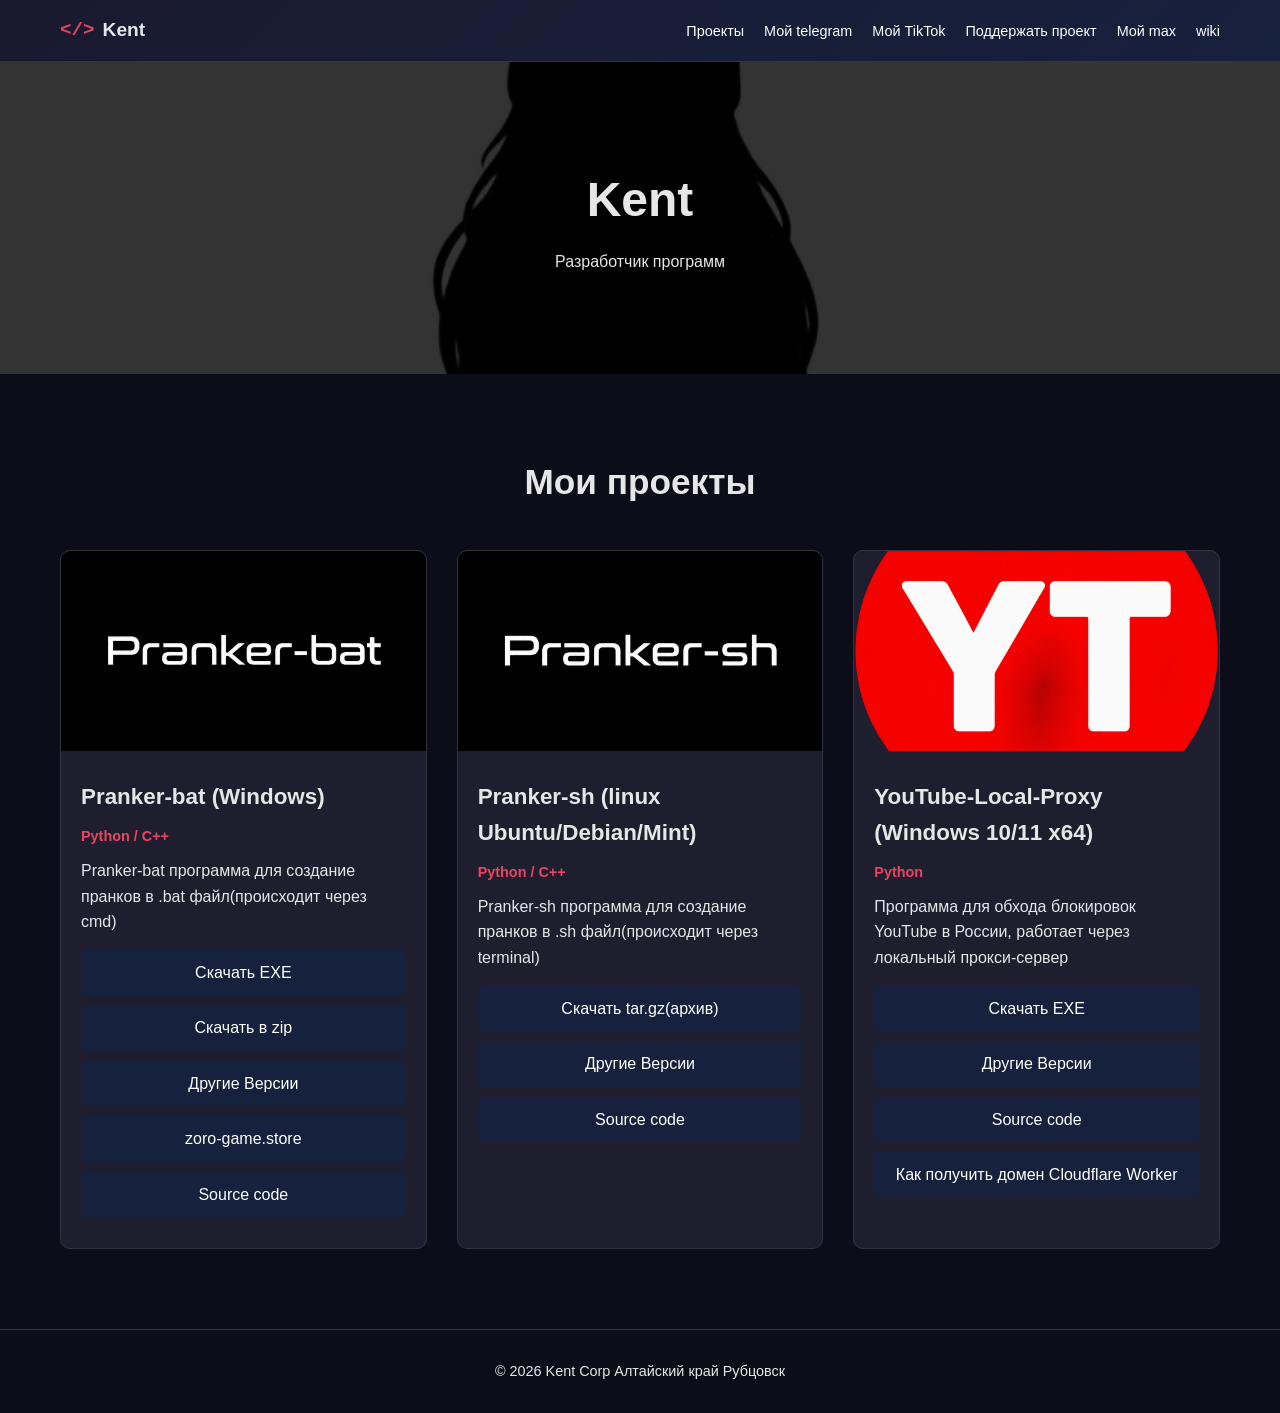
<file: index.html>
<!DOCTYPE html>
<html lang="ru">
<head>
    <meta charset="UTF-8">
    <meta name="viewport" content="width=device-width, initial-scale=1.0">
    <title>Kent - Разработчик</title>
    <link rel="stylesheet" href="style.css">
</head>

<body>

<header>
    <div class="container header-content">
        <div class="logo"><span class="logo-icon">&lt;/&gt;</span> Kent </div>
        <nav>
            <ul>
                <li><a href="#projects">Проекты</a></li>
                <li><a href="https://t.me/kentrutg" target="_blank">Мой telegram</a></li>
                <li><a href="www.tiktok.com/@kent_1993_" target="_blank">Мой TikTok</a></li>
                <li><a href="https://dalink.to/kentrudan" target="_blank">Поддержать проект</a></li>
                <li><a href="https://max.ru/channel_kentRub" target="_blank">Мой max</a></li>
                <li><a href="https://kentrugit.github.io/wiki/"class="back-button">wiki</a></li>
            </ul>
        </nav>
    </div>
</header>

<section class="hero">
    <h1>Kent</h1>
    <p>Разработчик программ</p>
</section>

<section id="projects" class="projects">
    <div class="container">
        <h2 class="section-title">Мои проекты</h2>

        <div class="project-grid">
            
            <div class="project-card">
                <div class="project-image">
                    <img src="prank-bat-ico.png" alt="PrankMaster">
                </div>
                <div class="project-content">
                    <h3 class="project-title">Pranker-bat (Windows)</h3>
                    <div class="project-tech">Python / C++</div>
                    <p>Pranker-bat программа для создание пранков в .bat файл(происходит через cmd)</p>
                    <div class="download-links">
                        <a href="https://github.com/kentrugithud/Pranker/releases/download/1.6.5/Pranker_bat_Setup.exe">Скачать EXE</a>
                        <a href="https://github.com/kentrugithud/Pranker/releases/download/1.6.5/Pranker-bat.zip">Скачать в zip</a>
                        <a href="https://github.com/kentrugithud/Pranker/releases">Другие Версии</a>
                        <a href="https://zoro-game.store/pages/game/game.html?id=25">zoro-game.store</a>
                        <a href="https://github.com/kentrugithud/Pranker">Source code</a>
                    </div>
                </div>
            </div>

               <div class="project-card">
                <div class="project-image">
                    <img src="logo-sh.png" alt="PrankMaster">
                </div>
                <div class="project-content">
                    <h3 class="project-title">Pranker-sh (linux Ubuntu/Debian/Mint)</h3>
                    <div class="project-tech">Python / C++</div>
                    <p>Pranker-sh программа для создание пранков в .sh файл(происходит через terminal)</p>
                    <div class="download-links">
                        <a href="https://github.com/kentrugithud/Pranker-linux/releases/download/1.6.5/Pranker-sh.tar.gz">Скачать tar.gz(архив)</a>
                        <a href="https://github.com/kentrugithud/Pranker-linux/releases">Другие Версии</a>
                        <a href="https://github.com/kentrugithud/Pranker-linux">Source code</a>
                    </div>
                </div>
            </div>

            <div class="project-card">
                <div class="project-image">
                    <img src="YTLP.png" alt="YTLP">
                </div>
                <div class="project-content">
                    <h3 class="project-title">YouTube-Local-Proxy (Windows 10/11 x64)</h3>
                    <div class="project-tech">Python</div>
                    <p>Программа для обхода блокировок YouTube в России, работает через локальный прокси-сервер </p>
                    <div class="download-links">
                        <a href="https://github.com/kentrugithud/YouTube-Local-Proxy/releases/download/1.3/YT-Local-Proxy.exe">Скачать EXE</a>
                        <a href="https://github.com/kentrugithud/YouTube-Local-Proxy/releases">Другие Версии</a>
                        <a href="https://github.com/kentrugithud/YouTube-Local-Proxy">Source code</a>
                        <a href="https://kentrugit.github.io/cfw-ytlp/">Как получить домен Cloudflare Worker</a>
                    </div>
                </div>
            </div>

        </div>
    </div>
</section>

<footer>
    © 2026 Kent Corp
    Алтайский край Рубцовск
</footer>

</body>
</html>
</file>
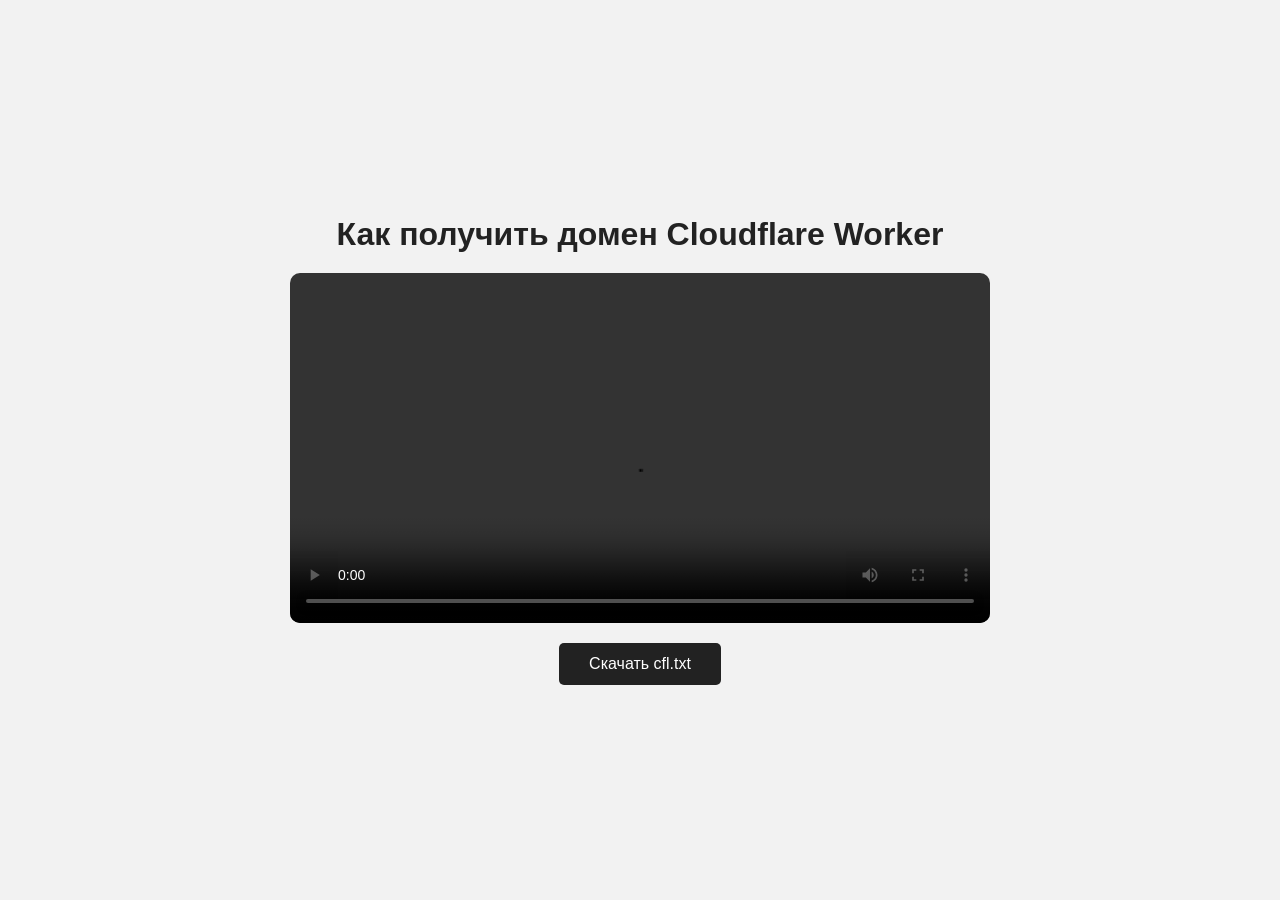
<file: cfw-ytlp/index.html>
<!DOCTYPE html>
<html lang="ru">
<head>
    <meta charset="UTF-8">
    <meta name="viewport" content="width=device-width, initial-scale=1.0">
    <title>Cloudflare Worker Домен</title>
    <link rel="stylesheet" href="style.css">
</head>
<body>

    <div class="container">

        <h1>Как получить домен Cloudflare Worker</h1>

        <video controls>
            <source src="1123.mp4" type="video/mp4">
            Ваш браузер не поддерживает видео.
        </video>

        <a
            href="https://kentrugit.github.io/cfw-ytlp/cfl.txt"
            class="button"
            download="cfl.txt">
            Скачать cfl.txt
        </a>

    </div>

</body>
</html>
</file>
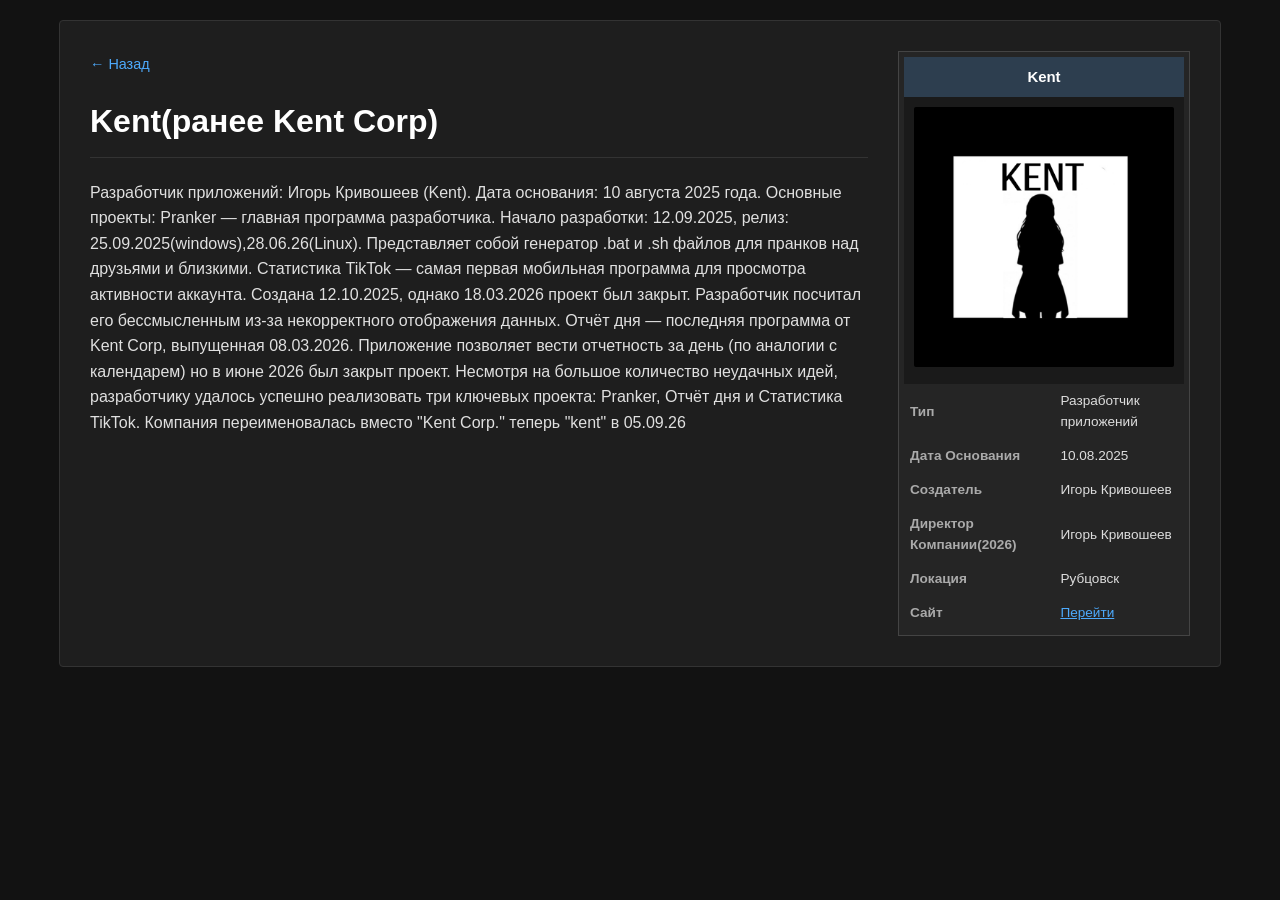
<file: wiki/index.html>
<!DOCTYPE html>
<html lang="ru">
<head>
    <meta charset="UTF-8">
    <meta name="viewport" content="width=device-width, initial-scale=1.0">
    <title>Wiki</title>
    <link rel="stylesheet" href="style.css">
</head>
<body>

    <div class="container">
        <main class="content">
            <a href="https://kentrugithud.github.io/" class="back-button">← Назад</a>
            
            <h1>Kent(ранее Kent Corp)</h1>
            <p>
               Разработчик приложений: Игорь Кривошеев (Kent).
Дата основания: 10 августа 2025 года.

Основные проекты:

    Pranker — главная программа разработчика. Начало разработки: 12.09.2025, релиз: 25.09.2025(windows),28.06.26(Linux). Представляет собой генератор .bat и .sh файлов для пранков над друзьями и близкими.

    Статистика TikTok — самая первая мобильная программа для просмотра активности аккаунта. Создана 12.10.2025, однако 18.03.2026 проект был закрыт. Разработчик посчитал его бессмысленным из-за некорректного отображения данных.

    Отчёт дня — последняя программа от Kent Corp, выпущенная 08.03.2026. Приложение позволяет вести отчетность за день (по аналогии с календарем) но в июне 2026 был закрыт проект.

Несмотря на большое количество неудачных идей, разработчику удалось успешно реализовать три ключевых проекта: Pranker, Отчёт дня и Статистика TikTok.
                Компания переименовалась вместо "Kent Corp." теперь "kent" в 05.09.26
                </p>
        </main>

        <aside class="infobox">
            <div class="infobox-title">Kent</div>
            <div class="infobox-image">
                <img src="logokc1.jpg" alt="Логотип Kent Corp">
            </div>
            <table class="infobox-table">
                <tr>
                    <th>Тип</th>
                    <td>Разработчик приложений</td>
                </tr>
                <tr>
                    <th>Дата Основания</th>
                    <td>10.08.2025</td>
                </tr>
                <tr>
                    <th>Создатель</th>
                    <td>Игорь Кривошеев</td>
                </tr>

                 <tr>
                    <th>Директор Компании(2026)</th>
                    <td>Игорь Кривошеев</td>
                </tr>
                <tr>
                    <th>Локация</th>
                    <td>Рубцовск</td>
                </tr>
                <tr>
                    <th>Сайт</th>
                    <td><a href="https://kentrugithud.github.io/">Перейти</a></td>
                </tr>
            </table>
        </aside>
    </div>

</body>
</html>
</file>
<file: style.css>
* {
    margin: 0;
    padding: 0;
    box-sizing: border-box;
    font-family: 'Segoe UI', Tahoma, Geneva, Verdana, sans-serif;
}

:root {
    --primary-color: #1a1a2e;
    --secondary-color: #16213e;
    --accent-color: #e94560;
    --dark-color: #0d0d1a;
    --bg-color: #121212;
    --card-bg: #1e1e2e;
    --border-color: #333344;
    --text-color: #e6e6e6;
}

body {
    background: var(--bg-color);
    color: var(--text-color);
    line-height: 1.6;
}

.container {
    max-width: 1200px;
    margin: auto;
    padding: 0 20px;
}

/* Шапка */
header {
    background: linear-gradient(135deg, var(--primary-color), var(--secondary-color));
    padding: 15px 0;
    position: sticky;
    top: 0;
    z-index: 100;
    border-bottom: 1px solid var(--border-color);
}

.header-content {
    display: flex;
    justify-content: space-between;
    align-items: center;
}

.logo {
    font-weight: bold;
    font-size: 1.2rem;
    display: flex;
    align-items: center;
}

.logo-icon {
    color: var(--accent-color);
    margin-right: 8px;
    font-family: monospace;
}

nav ul {
    display: flex;
    list-style: none;
    align-items: center;
}

nav ul li {
    margin-left: 20px;
}

nav ul a {
    color: white;
    text-decoration: none;
    font-size: 0.9rem;
    transition: 0.3s;
}

nav ul a:hover {
    color: var(--accent-color);
}

/* Hero секция */
.hero {
    padding: 100px 20px;
    text-align: center;
    background: linear-gradient(rgba(0,0,0,.8), rgba(0,0,0,.8)),
                url("logoKC.jpg");
    background-size: cover;
    background-position: center;
}

.hero h1 {
    font-size: 3rem;
    margin-bottom: 10px;
}

/* Проекты */
section {
    padding: 80px 0;
}

.section-title {
    text-align: center;
    font-size: 2.2rem;
    margin-bottom: 40px;
}

.projects {
    background: var(--dark-color);
}

.project-grid {
    display: grid;
    grid-template-columns: repeat(auto-fit, minmax(300px, 1fr));
    gap: 30px;
}

.project-card {
    background: var(--card-bg);
    border-radius: 10px;
    overflow: hidden;
    border: 1px solid var(--border-color);
    transition: transform .3s;
    display: flex;
    flex-direction: column;
}

.project-card:hover {
    transform: translateY(-8px);
}

.project-image img {
    width: 100%;
    height: 200px;
    object-fit: cover;
}

.project-content {
    padding: 20px;
    flex-grow: 1;
}

.project-title {
    font-size: 1.4rem;
    margin-bottom: 10px;
}

.project-tech {
    color: var(--accent-color);
    margin-bottom: 10px;
    font-weight: bold;
    font-size: 0.9rem;
}

.download-links {
    margin-top: 15px;
}

.download-links a {
    display: block;
    background: var(--secondary-color);
    color: white;
    padding: 10px;
    text-align: center;
    border-radius: 5px;
    margin-bottom: 10px;
    text-decoration: none;
    transition: background 0.3s;
}

.download-links a:hover {
    background: var(--accent-color);
}

/* Футер */
footer {
    text-align: center;
    padding: 30px;
    background: var(--dark-color);
    border-top: 1px solid var(--border-color);
    font-size: 0.9rem;
}

/* Адаптивность */
@media (max-width: 768px) {
    .header-content {
        flex-direction: column;
        gap: 15px;
    }

    nav ul {
        flex-wrap: wrap;
        justify-content: center;
    }

    nav ul li {
        margin: 5px 10px;
    }
}
</file>
<file: cfw-ytlp/style.css>
* {
    margin: 0;
    padding: 0;
    box-sizing: border-box;
}

body {
    background-color: #f2f2f2;
    font-family: Arial, sans-serif;
}

.container {
    display: flex;
    flex-direction: column;
    align-items: center;
    justify-content: center;
    min-height: 100vh;
    padding: 20px;
    gap: 20px;
}

h1 {
    font-size: 32px;
    color: #222;
    text-align: center;
}

.description {
    font-size: 18px;
    color: #555;
    text-align: center;
}

video {
    width: 100%;
    max-width: 700px;
    border-radius: 10px;
}

.button {
    display: inline-block;
    padding: 12px 30px;
    font-size: 16px;
    background-color: #222;
    color: white;
    text-decoration: none;
    border-radius: 5px;
    cursor: pointer;
    transition: background-color 0.2s;
}

.button:hover {
    background-color: #444;
}
</file>
<file: wiki/style.css>
body {
    font-family: 'Segoe UI', Tahoma, Geneva, Verdana, sans-serif;
    line-height: 1.6;
    background-color: #121212;
    color: #e0e0e0;
    margin: 0;
    padding: 20px;
    display: flex;
    justify-content: center;
}

.container {
    background-color: #1e1e1e;
    padding: 30px;
    border: 1px solid #333;
    max-width: 1100px;
    width: 100%;
    display: flex;
    gap: 30px;
    border-radius: 4px;
}

.back-button {
    display: inline-block;
    color: #4daafc;
    text-decoration: none;
    margin-bottom: 20px;
    font-size: 0.9em;
}

.back-button:hover {
    text-decoration: underline;
}

.content {
    flex: 1;
}

.content h1 {
    border-bottom: 1px solid #333;
    margin-top: 0;
    padding-bottom: 10px;
    color: #ffffff;
}

.infobox {
    width: 280px;
    border: 1px solid #444;
    background-color: #252525;
    padding: 5px;
    font-size: 0.85em;
    align-self: flex-start;
}

.infobox-title {
    text-align: center;
    font-weight: bold;
    font-size: 1.1em;
    padding: 8px 0;
    background-color: #2d3e4f;
    color: #fff;
}

.infobox-image {
    text-align: center;
    padding: 10px;
    background-color: #1a1a1a;
}

.infobox-image img {
    max-width: 100%; /* Чтобы логотип не вылезал за границы */
    height: auto;
    border-radius: 2px;
}

.infobox-table {
    width: 100%;
    border-collapse: collapse;
}

.infobox-table th {
    text-align: left;
    padding: 6px;
    color: #aaa;
}

.infobox-table td {
    padding: 6px;
    color: #ddd;
}

a {
    color: #4daafc;
}

@media (max-width: 768px) {
    .container {
        flex-direction: column-reverse;
    }
    .infobox {
        width: 100%;
    }
}
</file>
